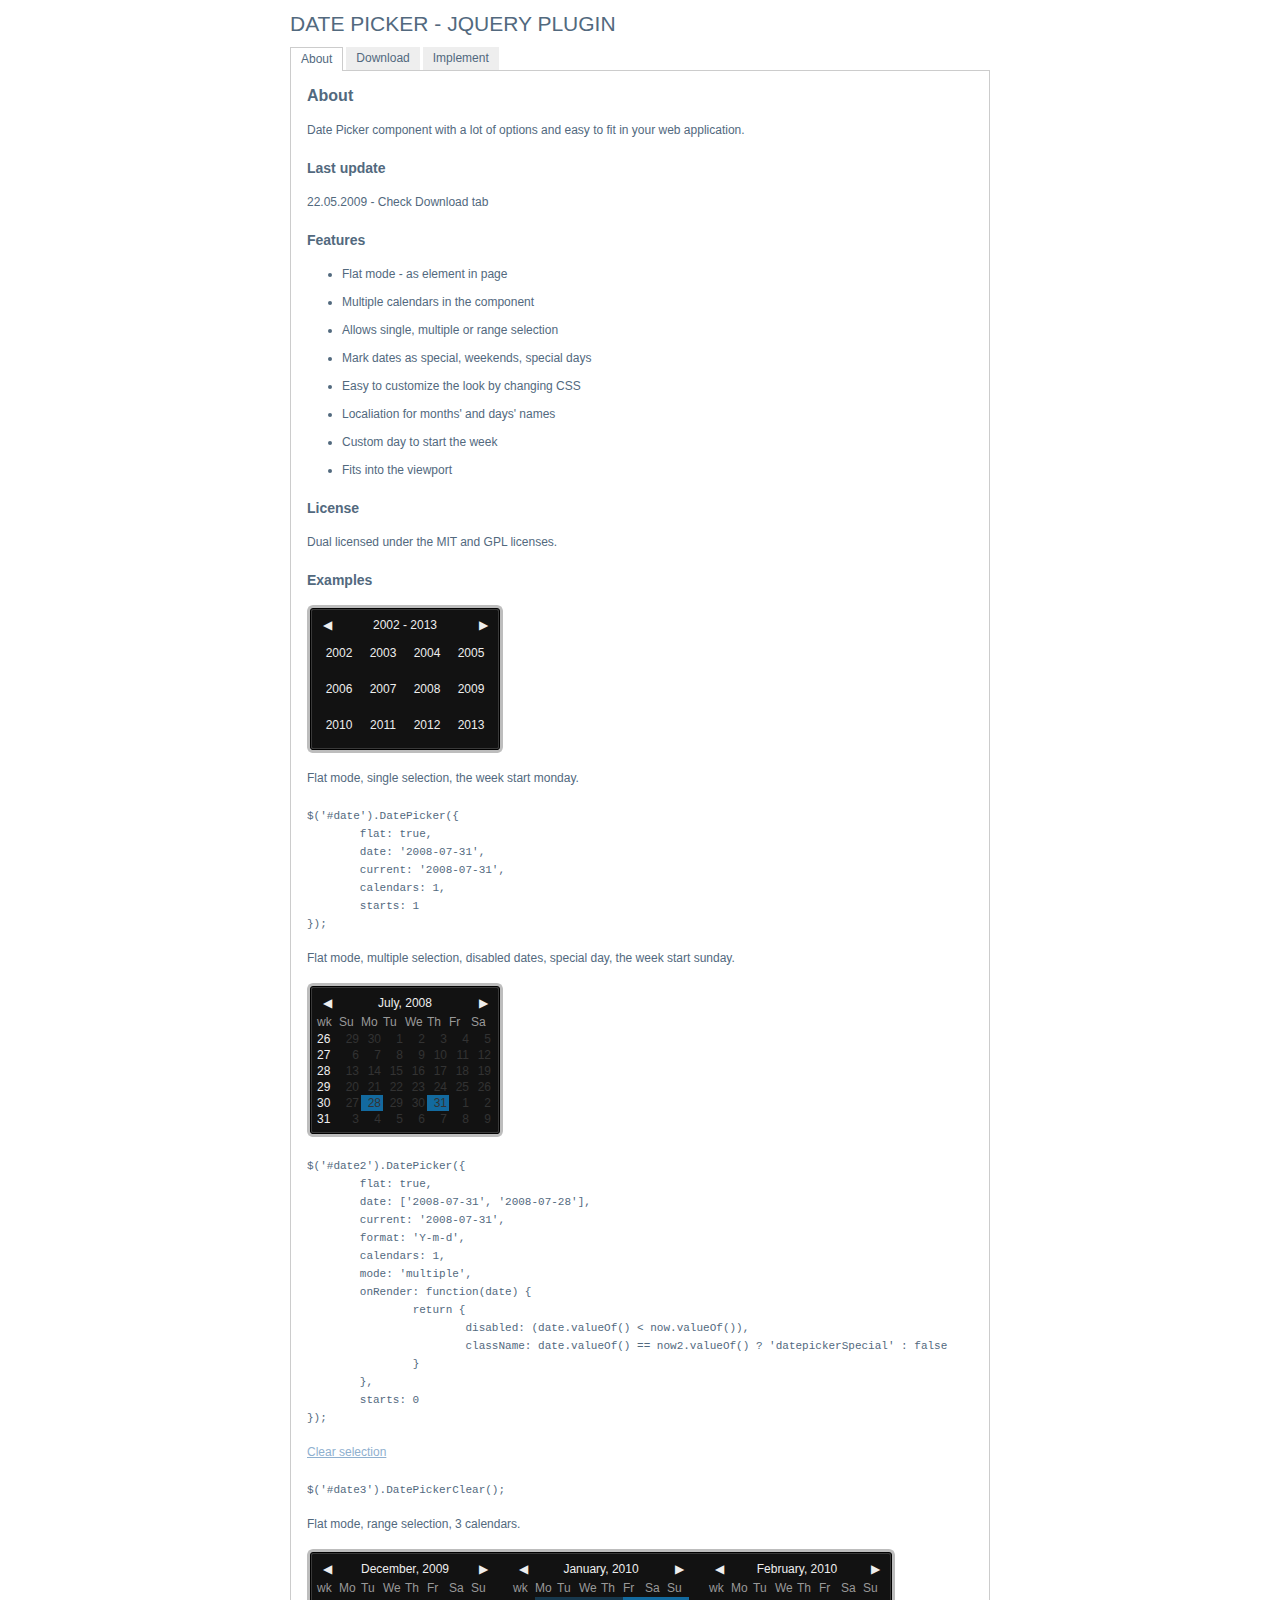
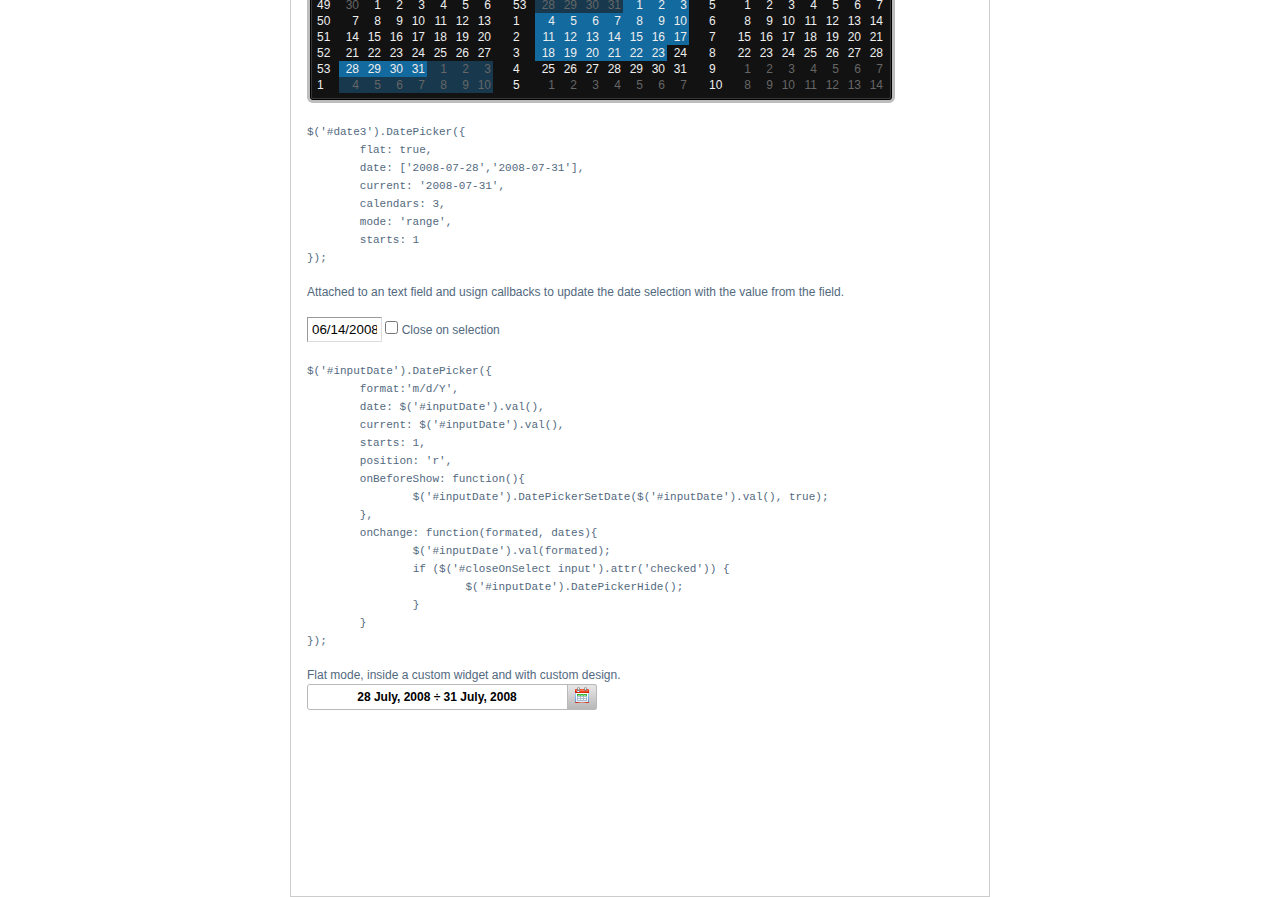
<file: index.html>
<!DOCTYPE html PUBLIC "-//W3C//DTD XHTML 1.0 Strict//EN" "http://www.w3.org/TR/xhtml1/DTD/xhtml1-strict.dtd">
<html xmlns="http://www.w3.org/1999/xhtml" xml:lang="en" lang="en">
<head>
	<link rel="stylesheet" href="css/datepicker.css" type="text/css" />
    <link rel="stylesheet" media="screen" type="text/css" href="css/layout.css" />
    <title>DatePicker</title>
	<script type="text/javascript" src="js/jquery.js"></script>
	<script type="text/javascript" src="js/datepicker.js"></script>
    <script type="text/javascript" src="js/eye.js"></script>
    <script type="text/javascript" src="js/utils.js"></script>
    <script type="text/javascript" src="js/layout.js?ver=1.0.2"></script>
</head>
<body>
    <div class="wrapper">
        <h1>Date Picker - jQuery plugin</h1>
        <ul class="navigationTabs">
            <li><a href="#about" rel="about">About</a></li>
            <li><a href="#download" rel="download">Download</a></li>
            <li><a href="#implement" rel="implement">Implement</a></li>
        </ul>
        <div class="tabsContent">
            <div class="tab">
                <h2>About</h2>
				<p>Date Picker component with a lot of options and easy to fit in your web application.</p>
				<h3>Last update</h3>
				<p>22.05.2009 - Check Download tab</p>
                <h3>Features</h3>
                <ul>
                    <li>Flat mode - as element in page</li>
                    <li>Multiple calendars in the component</li>
                    <li>Allows single, multiple or range selection</li>
					<li>Mark dates as special, weekends, special days</li>
					<li>Easy to customize the look by changing CSS</li>
					<li>Localiation for months' and days' names</li>
					<li>Custom day to start the week</li>
					<li>Fits into the viewport</li>
                </ul>
				<h3>License</h3>
				<p>Dual licensed under the MIT and GPL licenses.</p>
                <h3>Examples</h3>
				<p id="date"></p>
				<p>Flat mode, single selection, the week start monday.</p>
			<pre>$('#date').DatePicker({
	flat: true,
	date: '2008-07-31',
	current: '2008-07-31',
	calendars: 1,
	starts: 1
});</pre>
				<p>Flat mode, multiple selection, disabled dates, special day, the week start sunday.</p>
				<p id="date2"></p>
			<pre>$('#date2').DatePicker({
	flat: true,
	date: ['2008-07-31', '2008-07-28'],
	current: '2008-07-31',
	format: 'Y-m-d',
	calendars: 1,
	mode: 'multiple',
	onRender: function(date) {
		return {
			disabled: (date.valueOf() < now.valueOf()),
			className: date.valueOf() == now2.valueOf() ? 'datepickerSpecial' : false
		}
	},
	starts: 0
});</pre>
				<p><a href="#" id="clearSelection">Clear selection</a></p>
				<pre>$('#date3').DatePickerClear();</pre>
				<p>Flat mode, range selection, 3 calendars.</p>
				<p id="date3"></p>
			<pre>$('#date3').DatePicker({
	flat: true,
	date: ['2008-07-28','2008-07-31'],
	current: '2008-07-31',
	calendars: 3,
	mode: 'range',
	starts: 1
});</pre>
				<p>Attached to an text field and usign callbacks to update the date selection with the value from the field.</p>
				<p>
					<input class="inputDate" id="inputDate" value="06/14/2008" />
					<label id="closeOnSelect"><input type="checkbox" /> Close on selection</label>
				</p>
			<pre>$('#inputDate').DatePicker({
	format:'m/d/Y',
	date: $('#inputDate').val(),
	current: $('#inputDate').val(),
	starts: 1,
	position: 'r',
	onBeforeShow: function(){
		$('#inputDate').DatePickerSetDate($('#inputDate').val(), true);
	},
	onChange: function(formated, dates){
		$('#inputDate').val(formated);
		if ($('#closeOnSelect input').attr('checked')) {
			$('#inputDate').DatePickerHide();
		}
	}
});</pre>
				<p>Flat mode, inside a custom widget and with custom design.</p>
				<div id="widget">
					<div id="widgetField">
						<span>28 July, 2008 &divide; 31 July, 2008</span>
						<a href="#">Select date range</a>
					</div>
					<div id="widgetCalendar">
					</div>
				</div>
				<p>&nbsp;</p>
				<p>&nbsp;</p>
				<p>&nbsp;</p>
				<p>&nbsp;</p>
				<p>&nbsp;</p>
            </div>
            <div class="tab">
                <h2>Download</h2>
                <p><a href="datepicker.zip">datepicker.zip (50 kb)</a>: jQuery, Javscript files, CSS files, images, examples and instructions.</p>
                <h3>Changelog</h3>
                <dl>
					<dt>22.05.2009</dt>
					<dd>added: close on selection example</dd>
					<dd>added: onChange has  new parameter: reference to related element</dd>
					<dd>added: start view days, months, years</dd>
					<dd>added: clear selection in multiple and range mode</dd>
					<dd>fixed: datepicker hide and show methods</dd>
					<dd>fixed: january selection (tahns to Konstantin Zavialov)</dd>
					<dd>fixed: working with jQuery 1.3</dd>
					<dd>fixed: deselecting a date in multiple mode (thanks to Geelen Sebastien)</dd>
					<dt>22.08.2008</dt>
					<dd>Fixed bug: where some events were not canceled right on Safari</dd>
					<dd>Fixed bug: where teh view port was not detected right on Safari</dd>
					<dt>31.07.2008</dt>
					<dd>Added new method: 'DatePickerGetDate'</dd>
					<dd>Minor speed improvement</dd>
					<dt>30.07.2008</dt>
					<dd>The first release.</dd>
                </dl>
            </div>
            <div class="tab">
                <h2>Implement</h2>
                <p>Attach the Javascript and CSS files to your document. Edit CSS file and fix the paths to  images and change colors to fit your site theme.</p>
                <pre>
&lt;link rel="stylesheet" media="screen" type="text/css" href="css/datepicker.css" /&gt;
&lt;script type="text/javascript" src="js/datepicker.js"&gt;&lt;/script&gt;
                </pre>
                <h3>Invocation code</h3>
                <p>All you have to do is to select the elements in a jQuery way and call the plugin.</p>
                <pre>
 $('input').DatePicker(options);
                </pre>
                <h3>Options</h3>
                <p>A hash of parameters. All parameters are optional.</p>
                <table>
                	<tr>
                		<td><strong>eventName</strong></td>
                		<td>string</td>
                		<td>The desired event to trigger the date picker. Default: 'click'</td>
                	</tr>
                	<tr>
                		<td><strong>date</strong></td>
                		<td>String, Date or array</td>
                		<td>The selected date(s) as string (will be converted to Date object based on teh format suplied) and Date object for single selection, as Array of strings or Date objects</td>
                	</tr>
                	<tr>
                		<td><strong>flat</strong></td>
                		<td>boolean</td>
                		<td>Whatever if the date picker is appended to the element or triggered by an event. Default false</td>
                	</tr>
                	<tr>
                		<td><strong>start</strong></td>
                		<td>integer</td>
                		<td>The day week start. Default 1 (monday)</td>
                	</tr>
                	<tr>
                		<td><strong>prev</strong></td>
                		<td>string</td>
                		<td>HTML inserted to previous links. Default '&#9664;' (UNICODE black left arrow)</td>
                	</tr>
                	<tr>
                		<td><strong>next</strong></td>
                		<td>string</td>
                		<td>HTML inserted to next links. Default '&#9654;' (UNICODE black right arrow)</td>
                	</tr>
                	<tr>
                		<td><strong>mode</strong></td>
                		<td>string ['single'|'multiple'|'range']</td>
                		<td>Date selection mode. Default 'single'</td>
                	</tr>
					<tr>
                		<td><strong>view</strong></td>
                		<td>string ['days'|'months'|'years']</td>
                		<td>Start view mode. Default 'days'</td>
					</tr>
                	<tr>
                		<td><strong>calendars</strong></td>
                		<td>integer</td>
                		<td>Number of calendars to render inside the date picker. Default 1</td>
                	</tr>
                	<tr>
                		<td><strong>format</strong></td>
                		<td>string</td>
                		<td>Date format. Default 'Y-m-d'</td>
                	</tr>
                	<tr>
                		<td><strong>position</strong></td>
                		<td>string ['top'|'left'|'right'|'bottom']</td>
                		<td>Date picker's position relative to the trigegr element (non flat mode only). Default 'bottom'</td>
                	</tr>
                	<tr>
                		<td><strong>locale</strong></td>
                		<td>hash</td>
                		<td>Location: provide a hash with keys 'days', 'daysShort', 'daysMin', 'months', 'monthsShort', 'week'. Default english</td>
                	</tr>
                	<tr>
                		<td><strong>onShow</strong></td>
                		<td>function</td>
                		<td>Callback function triggered when the date picker is shown</td>
                	</tr>
                	<tr>
                		<td><strong>onBeforeShow</strong></td>
                		<td>function</td>
                		<td>Callback function triggered before the date picker is shown</td>
                	</tr>
                	<tr>
                		<td><strong>onHide</strong></td>
                		<td>function</td>
                		<td>Callback function triggered when the date picker is hidden</td>
                	</tr>
                	<tr>
                		<td><strong>onChange</strong></td>
                		<td>function</td>
                		<td>Callback function triggered when the date is changed</td>
                	</tr>
                	<tr>
                		<td><strong>onRender</strong></td>
                		<td>function</td>
                		<td>Callback function triggered when the date is rendered inside a calendar. It should return and hash with keys: 'selected' to select the date, 'disabled' to disable the date, 'className' for additional CSS class</td>
                	</tr>
                </table>
                <h3>Set date</h3>
                <p>If you want to set a diferent date selection.</p>
                <pre>$('input').DatePickerSetDate(date, shiftTo);</pre>
				<p>The 'date' argument is the same format as the option 'date' and the 'shiftTo' argument (boolean) moves the curent month view to the date selection provided.</p>
				<h3>Get date</h3>
				<p>Get date selection.</p>
				<pre>$('input').DatePickerGetDate(formated);</pre>
				<p>Set 'formated' to true if you whant to get teh selection formated.</p>
				<h3>Show and hide date picker</h3>
                <p>Show or hide a date picker.</p>
				<pre>$('input').DatePickerShow();</pre>
				<pre>$('input').DatePickerHide();</pre>
				<h3>Clear multiple selection</h3>
				<p>Clear selection in multiple and range mode</p>
				<pre>$('#datepicker').DatePickerClear();</pre>
            </div>
        </div>
    </div>
</body>
</html>
</file>
<file: css/datepicker.css>
div.datepicker {
	position: relative;
	font-family: Arial, Helvetica, sans-serif;
	font-size: 12px;
	width: 196px;
	height: 147px;
	position: absolute;
	cursor: default;
	top: 0;
	left: 0;
	display: none;
}
.datepickerContainer {
	background: #121212;
	position: absolute;
	top: 10px;
	left: 10px;
}
.datepickerBorderT {
	position: absolute;
	left: 10px;
	top: 0;
	right: 10px;
	height: 10px;
	background: url(../images/datepicker_t.png);
}
.datepickerBorderB {
	position: absolute;
	left: 10px;
	bottom: 0;
	right: 10px;
	height: 10px;
	background: url(../images/datepicker_b.png);
}
.datepickerBorderL {
	position: absolute;
	left: 0;
	bottom: 10px;
	top: 10px;
	width: 10px;
	background: url(../images/datepicker_l.png);
}
.datepickerBorderR {
	position: absolute;
	right: 0;
	bottom: 10px;
	top: 10px;
	width: 10px;
	background: url(../images/datepicker_r.png);
}
.datepickerBorderTL {
	position: absolute;
	top: 0;
	left: 0;
	width: 10px;
	height: 10px;
	background: url(../images/datepicker_tl.png);
}
.datepickerBorderTR {
	position: absolute;
	top: 0;
	right: 0;
	width: 10px;
	height: 10px;
	background: url(../images/datepicker_tr.png);
}
.datepickerBorderBL {
	position: absolute;
	bottom: 0;
	left: 0;
	width: 10px;
	height: 10px;
	background: url(../images/datepicker_bl.png);
}
.datepickerBorderBR {
	position: absolute;
	bottom: 0;
	right: 0;
	width: 10px;
	height: 10px;
	background: url(../images/datepicker_br.png);
}
.datepickerHidden {
	display: none;
}
div.datepicker table {
	border-collapse:collapse;
}
div.datepicker a {
	color: #eee;
	text-decoration: none;
	cursor: default;
	outline: none;
}
div.datepicker table td {
	text-align: right;
	padding: 0;
	margin: 0;
}
div.datepicker th {
	text-align: center;
	color: #999;
	font-weight: normal;
}
div.datepicker tbody th {
	text-align: left;
}
div.datepicker tbody a {
	display: block;
}
.datepickerDays a {
	width: 20px;
	line-height: 16px;
	height: 16px;
	padding-right: 2px;
}
.datepickerYears a,
.datepickerMonths a{
	width: 44px;
	line-height: 36px;
	height: 36px;
	text-align: center;
}
td.datepickerNotInMonth a {
	color: #666;
}
tbody.datepickerDays td.datepickerSelected{
	background: #136A9F;
}
tbody.datepickerDays td.datepickerNotInMonth.datepickerSelected {
	background: #17384d;
}
tbody.datepickerYears td.datepickerSelected,
tbody.datepickerMonths td.datepickerSelected{
	background: #17384d;
}
div.datepicker a:hover,
div.datepicker a:hover {
	color: #88c5eb;
}
div.datepicker td.datepickerNotInMonth a:hover {
	color: #999;
}
div.datepicker tbody th {
	text-align: left;
}
.datepickerSpace div {
	width: 20px;
}
.datepickerGoNext a,
.datepickerGoPrev a,
.datepickerMonth a {
	text-align: center;
	height: 20px;
	line-height: 20px;
}
.datepickerGoNext a {
	float: right;
	width: 20px;
}
.datepickerGoPrev a {
	float: left;
	width: 20px;
}
table.datepickerViewDays tbody.datepickerMonths,
table.datepickerViewDays tbody.datepickerYears {
	display: none;
}
table.datepickerViewMonths tbody.datepickerDays,
table.datepickerViewMonths tbody.datepickerYears,
table.datepickerViewMonths tr.datepickerDoW {
	display: none;
}
table.datepickerViewYears tbody.datepickerDays,
table.datepickerViewYears tbody.datepickerMonths,
table.datepickerViewYears tr.datepickerDoW {
	display: none;
}
td.datepickerDisabled a,
td.datepickerDisabled.datepickerNotInMonth a{
	color: #333;
}
td.datepickerDisabled a:hover {
	color: #333;
}
td.datepickerSpecial a {
	background: #700;
}
td.datepickerSpecial.datepickerSelected a {
	background: #a00;
}
</file>
<file: css/layout.css>
body,div,dl,dt,dd,ul,ol,li,h1,h2,h3,h4,h5,h6,pre,form,fieldset,input,textarea,p,blockquote,th,td { 
	margin:0;
	padding:0;
}
table {
	border-collapse:collapse;
	border-spacing:0;
}
fieldset,img { 
	border:0;
}
address,caption,cite,code,dfn,em,strong,th,var {
	font-style:normal;
	font-weight:normal;
}
ol,ul {
	list-style:none;
}
caption,th {
	text-align:left;
}
h1,h2,h3,h4,h5,h6 {
	font-size:100%;
	font-weight:normal;
}
q:before,q:after {
	content:'';
}
abbr,acronym { border:0;
}
html, body {
	background-color: #fff;
	font-family: Arial, Helvetica, sans-serif;
	font-size: 12px;
	line-height: 18px;
	color: #52697E;
}
body {
	text-align: center;
	overflow: auto;
}
.wrapper {
	width: 700px;
	margin: 0 auto;
	text-align: left;
}
h1 {
	font-size: 21px;
	height: 47px;
	line-height: 47px;
	text-transform: uppercase;
}
.navigationTabs {
	height: 23px;
	line-height: 23px;
	border-bottom: 1px solid #ccc;
}
.navigationTabs li {
	float: left;
	height: 23px;
	line-height: 23px;
	padding-right: 3px;
}
.navigationTabs li a{
	float: left;
	dispaly: block;
	height: 23px;
	line-height: 23px;
	padding: 0 10px;
	overflow: hidden;
	color: #52697E;
	background-color: #eee;
	position: relative;
	text-decoration: none;
}
.navigationTabs li a:hover {
	background-color: #f0f0f0;
}
.navigationTabs li a.active {
	background-color: #fff;
	border: 1px solid #ccc;
	border-bottom: 0px solid;
}
.tabsContent {
	border: 1px solid #ccc;
	border-top: 0px solid;
	width: 698px;
	overflow: hidden;
}
.tab {
	padding: 16px;
	display: none;
}
.tab h2 {
	font-weight: bold;
	font-size: 16px;
}
.tab h3 {
	font-weight: bold;
	font-size: 14px;
	margin-top: 20px;
}
.tab p {
	margin-top: 16px;
	clear: both;
}
.tab ul {
	margin-top: 16px;
	list-style: disc;
}
.tab li {
	margin: 10px 0 0 35px;
}
.tab a {
	color: #8FB0CF;
}
.tab strong {
	font-weight: bold;
}
.tab pre {
	font-size: 11px;
	margin-top: 20px;
	width: 668px;
	overflow: auto;
	clear: both;
}
.tab table {
	width: 100%;
}
.tab table td {
	padding: 6px 10px 6px 0;
	vertical-align: top;
}
.tab dt {
	margin-top: 16px;
}

#colorSelector {
	position: relative;
	width: 36px;
	height: 36px;
	background: url(../images/select.png);
}
#colorSelector div {
	position: absolute;
	top: 3px;
	left: 3px;
	width: 30px;
	height: 30px;
	background: url(../images/select.png) center;
}
#colorSelector2 {
	position: absolute;
	top: 0;
	left: 0;
	width: 36px;
	height: 36px;
	background: url(../images/select2.png);
}
#colorSelector2 div {
	position: absolute;
	top: 4px;
	left: 4px;
	width: 28px;
	height: 28px;
	background: url(../images/select2.png) center;
}
#colorpickerHolder2 {
	top: 32px;
	left: 0;
	width: 356px;
	height: 0;
	overflow: hidden;
	position: absolute;
}
#colorpickerHolder2 .colorpicker {
	background-image: url(../images/custom_background.png);
	position: absolute;
	bottom: 0;
	left: 0;
}
#colorpickerHolder2 .colorpicker_hue div {
	background-image: url(../images/custom_indic.gif);
}
#colorpickerHolder2 .colorpicker_hex {
	background-image: url(../images/custom_hex.png);
}
#colorpickerHolder2 .colorpicker_rgb_r {
	background-image: url(../images/custom_rgb_r.png);
}
#colorpickerHolder2 .colorpicker_rgb_g {
	background-image: url(../images/custom_rgb_g.png);
}
#colorpickerHolder2 .colorpicker_rgb_b {
	background-image: url(../images/custom_rgb_b.png);
}
#colorpickerHolder2 .colorpicker_hsb_s {
	background-image: url(../images/custom_hsb_s.png);
	display: none;
}
#colorpickerHolder2 .colorpicker_hsb_h {
	background-image: url(../images/custom_hsb_h.png);
	display: none;
}
#colorpickerHolder2 .colorpicker_hsb_b {
	background-image: url(../images/custom_hsb_b.png);
	display: none;
}
#colorpickerHolder2 .colorpicker_submit {
	background-image: url(../images/custom_submit.png);
}
#colorpickerHolder2 .colorpicker input {
	color: #778398;
}
#customWidget {
	position: relative;
	height: 36px;
}

input.inputDate {
	border: 1px solid #999;
	padding: 4px;
	border-bottom-color: #ddd;
	border-right-color: #ddd;
	width: 65px;
}
#widget {
	position: relative;
}
#widgetField {
	width: 290px;
	height: 26px;
	background: url(../images/field.png);
	overflow: hidden;
	position: relative;
}
#widgetField a 	{
	display: block;
	position: absolute;
	width: 26px;
	height: 26px;
	top: 0;
	right: 0;
	text-decoration: none;
	text-indent: -3000px;
}
#widgetField span	{
	font-size: 12px;
	font-weight: bold;
	color: #000;
	position: absolute;
	top: 0;
	height: 26px;
	line-height: 26px;
	left: 5px;
	width: 250px;
	text-align: center;
}
#widgetCalendar {
	position: absolute;
	top: 26px;
	left: 0;
	height: 0px;
	overflow: hidden;
	width: 588px;
	background: #B9B9B9;
}
#widgetCalendar .datepicker {
	position: absolute;
	bottom: 0;
	top: auto;
}
#widgetCalendar .datepickerContainer,
#widgetCalendar .datepickerBorderT,
#widgetCalendar .datepickerBorderB,
#widgetCalendar .datepickerBorderL,
#widgetCalendar .datepickerBorderR,
#widgetCalendar .datepickerBorderTL,
#widgetCalendar .datepickerBorderTR,
#widgetCalendar .datepickerBorderBL,
#widgetCalendar .datepickerBorderBR {
	background: transparent !important;
}
#widgetCalendar .datepicker a:hover{
	color: #b6f063;
}
</file>
